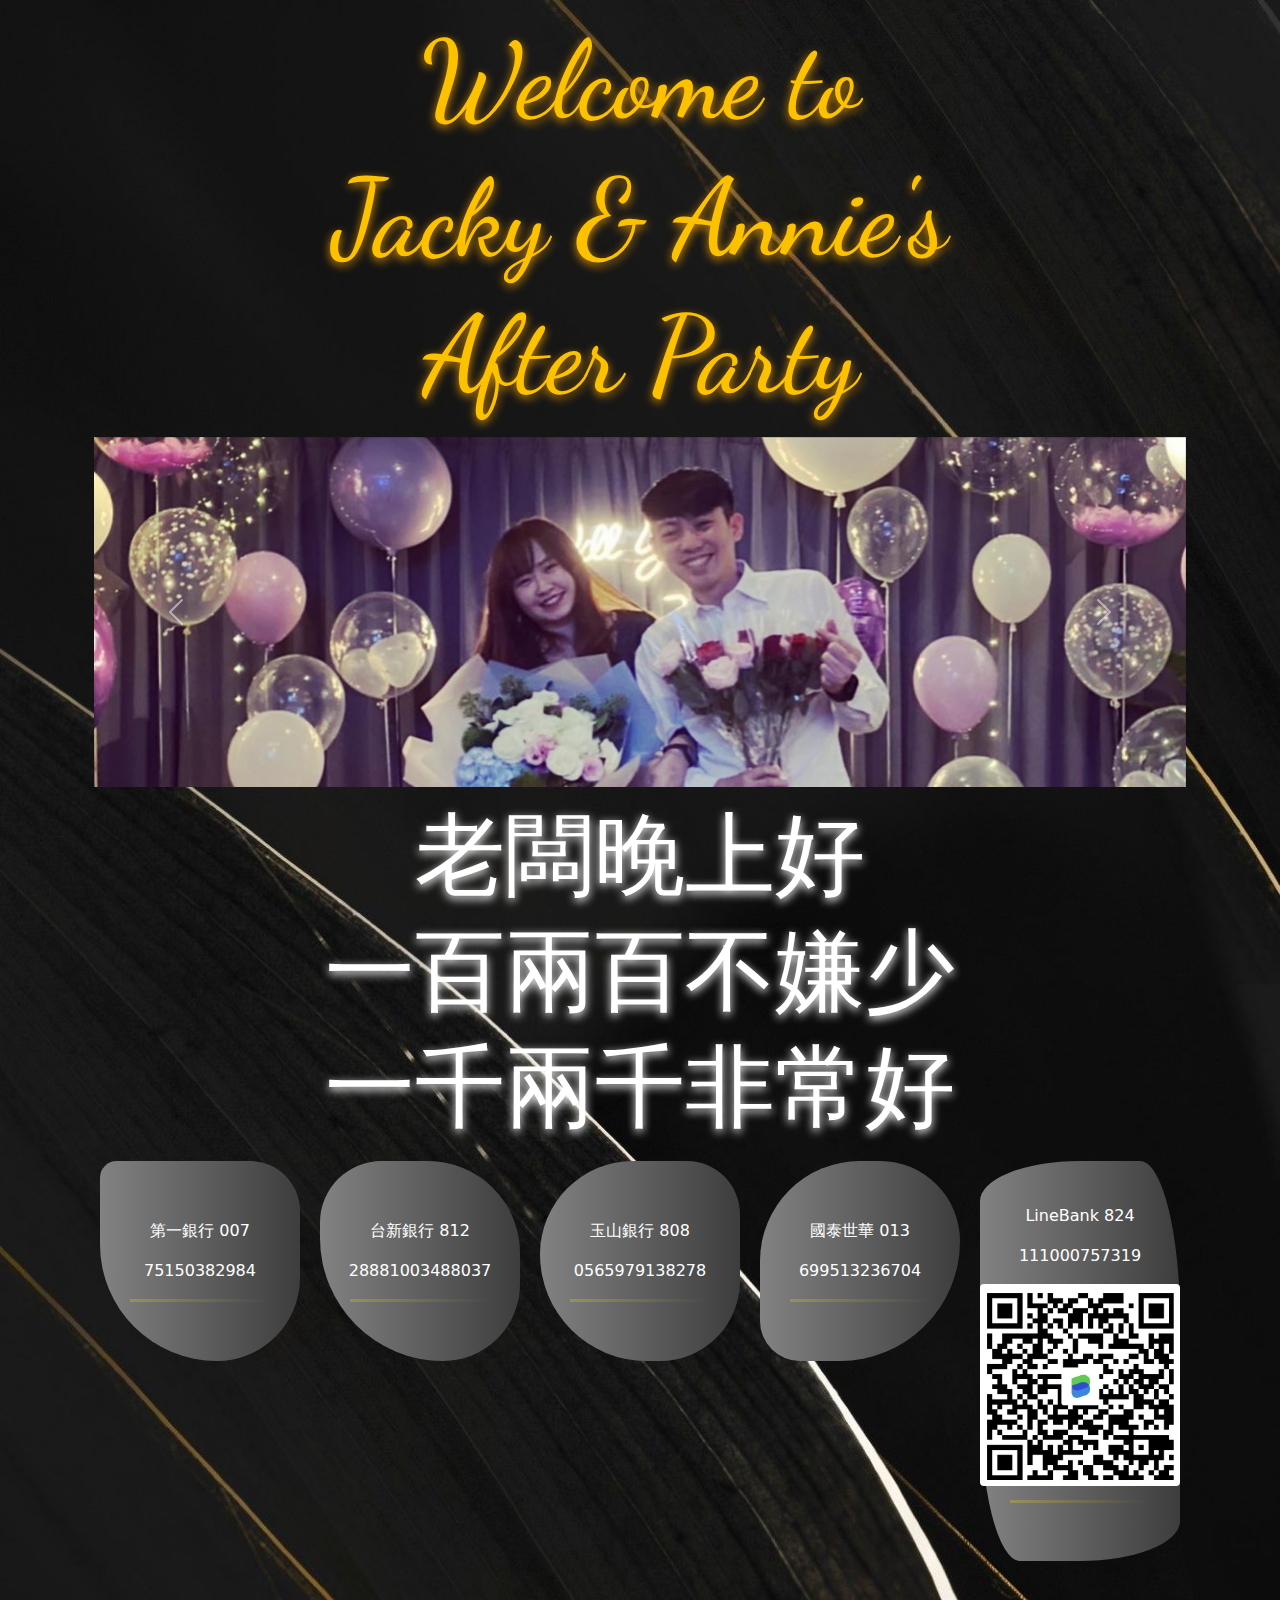
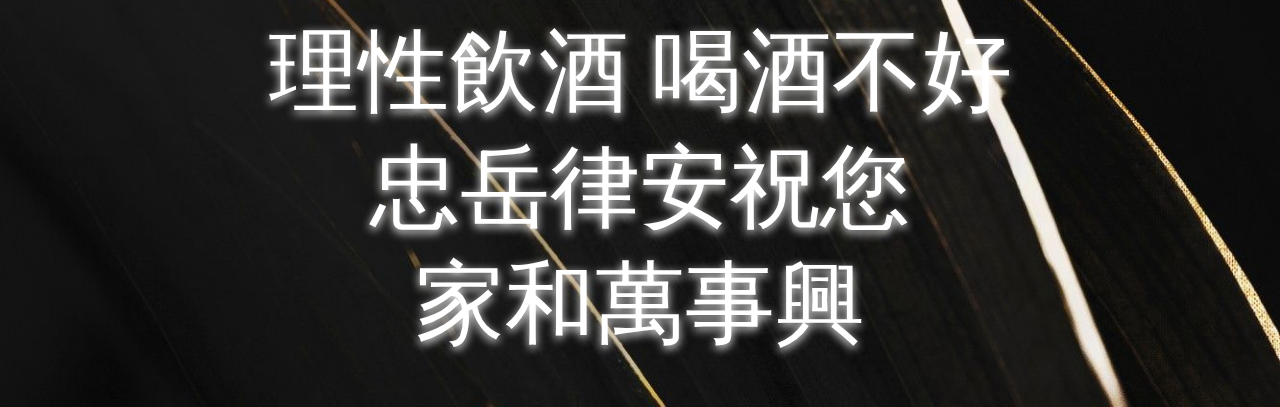
<file: index.html>
<!DOCTYPE html>
<html>
  <head>
    <meta charset="utf-8">
    <meta http-equiv="X-UA-Compatible" content="IE=edge">
    <meta name="viewport" content="width=device-width, initial-scale=1">
    <title>順手捐零錢 救救吳可憐</title>
    <link rel="stylesheet" href="css/bootstrap.min.css">
    <link rel="stylesheet" href="css/index.css">
    <link rel="preconnect" href="https://fonts.googleapis.com">
    <link rel="preconnect" href="https://fonts.gstatic.com" crossorigin>
    <link href="https://fonts.googleapis.com/css2?family=Dancing+Script:wght@700&display=swap" rel="stylesheet">
    <script src="https://ajax.googleapis.com/ajax/libs/jquery/1.12.4/jquery.min.js"></script>
    <script src="js/bootstrap.min.js"></script>
  </head>
  <body class="text-white">
    <div class="container pt-3">
      <div class="container text-center welcome mb-3">
        <h1>Welcome to</h1>
        <h1>Jacky & Annie's</h1>
        <h1>After Party</h1>
      </div>
      <div class="container mb-3">
        <div id="carouselExampleInterval" class="carousel slide" data-bs-ride="carousel">
          <div class="carousel-inner carousel-height">
            <div class="carousel-item active" data-bs-interval="2000">
              <img src="pic/213135AD-8D02-4024-8.JPG" class="d-block w-100" alt="...">
            </div>
            <div class="carousel-item" data-bs-interval="2000">
              <img src="pic/IMG_5913.JPG" class="d-block w-100" alt="...">
            </div>
            <div class="carousel-item" data-bs-interval="2000">
              <img src="pic/IMG_9035.JPG" class="d-block w-100 " alt="...">
            </div>
            <div class="carousel-item" data-bs-interval="2000">
              <img src="pic/38100879 (1).JPG" class="d-block w-100" alt="...">
            </div>
            <div class="carousel-item" data-bs-interval="2000">
              <img src="pic/4793207913228085708 (1).JPG" class="d-block w-100" alt="...">
            </div>
            <div class="carousel-item" data-bs-interval="2000">
              <img src="pic/IMG_5911.JPG" class="d-block w-100 " alt="...">
            </div>
            <div class="carousel-item" data-bs-interval="2000">
              <img src="pic/IMG_0115.JPG" class="d-block w-100" alt="...">
            </div>
            <div class="carousel-item" data-bs-interval="2000">
              <img src="pic/IMG_7283.jpg" class="d-block w-100" alt="...">
            </div>
            <div class="carousel-item" data-bs-interval="2000">
              <img src="pic/5373719B-5319-43E3-B.JPG" class="d-block w-100" alt="...">
            </div>
            <div class="carousel-item" data-bs-interval="2000">
              <img src="pic/IMG_0734.jpg" class="d-block w-100" alt="...">
            </div>
            <div class="carousel-item" data-bs-interval="2000">
              <img src="pic/IMG_0920.PNG" class="d-block w-100" alt="...">
            </div>
            <div class="carousel-item" data-bs-interval="2000">
              <img src="pic/IMG_0921.PNG" class="d-block w-100" alt="...">
            </div>
            <div class="carousel-item" data-bs-interval="2000">
              <img src="pic/IMG_3138.JPG" class="d-block w-100" alt="...">
            </div>
            <div class="carousel-item" data-bs-interval="2000">
              <img src="pic/IMG_3784.JPG" class="d-block w-100" alt="...">
            </div>
            <div class="carousel-item" data-bs-interval="2000">
              <img src="pic/IMG_4320.JPG" class="d-block w-100" alt="...">
            </div>
            <div class="carousel-item" data-bs-interval="2000">
              <img src="pic/IMG_4426.JPG" class="d-block w-100" alt="...">
            </div>
            <div class="carousel-item" data-bs-interval="2000">
              <img src="pic/IMG_9283.JPG" class="d-block w-100" alt="...">
            </div>
            <div class="carousel-item" data-bs-interval="2000">
              <img src="pic/13091693_11421705424.JPG" class="d-block w-100" alt="...">
            </div>
            <div class="carousel-item" data-bs-interval="2000">
              <img src="pic/38100879.JPG" class="d-block w-100" alt="...">
            </div>
            <div class="carousel-item" data-bs-interval="2000">
              <img src="pic/39000274 (1).JPG" class="d-block w-100 " alt="...">
            </div>
            <div class="carousel-item" data-bs-interval="2000">
              <img src="pic/40700079.JPG" class="d-block w-100 " alt="...">
            </div>
            <div class="carousel-item" data-bs-interval="2000">
              <img src="pic/4765763589032426193.JPG" class="d-block w-100 " alt="...">
            </div>
            <div class="carousel-item" data-bs-interval="2000">
              <img src="pic/4793207913228085708.JPG" class="d-block w-100 " alt="...">
            </div>
            <div class="carousel-item" data-bs-interval="2000">
              <img src="pic/4798369086695133133.JPG" class="d-block w-100 " alt="...">
            </div>
            <div class="carousel-item" data-bs-interval="2000">
              <img src="pic/49282091.JPG" class="d-block w-100 " alt="...">
            </div>
            <div class="carousel-item" data-bs-interval="2000">
              <img src="pic/D08F9FB6-ACF8-4391-A.JPG" class="d-block w-100 " alt="...">
            </div>
            <div class="carousel-item" data-bs-interval="2000">
              <img src="pic/IMG_0068.JPG" class="d-block w-100 " alt="...">
            </div>
            <div class="carousel-item" data-bs-interval="2000">
              <img src="pic/IMG_0084.JPG" class="d-block w-100 " alt="...">
            </div>
            <div class="carousel-item" data-bs-interval="2000">
              <img src="pic/IMG_0755.JPG" class="d-block w-100 " alt="...">
            </div>
            <div class="carousel-item" data-bs-interval="2000">
              <img src="pic/IMG_0927.JPG" class="d-block w-100 " alt="...">
            </div>
            <div class="carousel-item" data-bs-interval="2000">
              <img src="pic/IMG_0999.JPG" class="d-block w-100 " alt="...">
            </div>
            <div class="carousel-item" data-bs-interval="2000">
              <img src="pic/IMG_1456.JPG" class="d-block w-100 " alt="...">
            </div>
            <div class="carousel-item" data-bs-interval="2000">
              <img src="pic/IMG_1468.JPG" class="d-block w-100 " alt="...">
            </div>
            <div class="carousel-item" data-bs-interval="2000">
              <img src="pic/IMG_2821.JPG" class="d-block w-100 " alt="...">
            </div>
            <div class="carousel-item" data-bs-interval="2000">
              <img src="pic/IMG_3052.JPG" class="d-block w-100 " alt="...">
            </div>
            <div class="carousel-item" data-bs-interval="2000">
              <img src="pic/IMG_3118.JPG" class="d-block w-100 " alt="...">
            </div>
            <div class="carousel-item" data-bs-interval="2000">
              <img src="pic/IMG_3130.JPG" class="d-block w-100 " alt="...">
            </div>
            <div class="carousel-item" data-bs-interval="2000">
              <img src="pic/IMG_3261.JPG" class="d-block w-100 " alt="...">
            </div>
            <div class="carousel-item" data-bs-interval="2000">
              <img src="pic/IMG_3716.JPG" class="d-block w-100 " alt="...">
            </div>
            <div class="carousel-item" data-bs-interval="2000">
              <img src="pic/IMG_3873.JPG" class="d-block w-100 " alt="...">
            </div>
            <div class="carousel-item" data-bs-interval="2000">
              <img src="pic/IMG_4465.JPG" class="d-block w-100 " alt="...">
            </div>
            <div class="carousel-item" data-bs-interval="2000">
              <img src="pic/IMG_4619.jpg" class="d-block w-100 " alt="...">
            </div>
            <div class="carousel-item" data-bs-interval="2000">
              <img src="pic/IMG_4623.jpg" class="d-block w-100 " alt="...">
            </div>
            <div class="carousel-item" data-bs-interval="2000">
              <img src="pic/IMG_4698.JPG" class="d-block w-100 " alt="...">
            </div>
            <div class="carousel-item" data-bs-interval="2000">
              <img src="pic/IMG_4922.JPG" class="d-block w-100 " alt="...">
            </div>
            <div class="carousel-item" data-bs-interval="2000">
              <img src="pic/IMG_5099.jpg" class="d-block w-100 " alt="...">
            </div>
            <div class="carousel-item" data-bs-interval="2000">
              <img src="pic/IMG_5485.JPG" class="d-block w-100 " alt="...">
            </div>
            <div class="carousel-item" data-bs-interval="2000">
              <img src="pic/IMG_5843.JPG" class="d-block w-100 " alt="...">
            </div>
            <div class="carousel-item" data-bs-interval="2000">
              <img src="pic/IMG_7191.JPG" class="d-block w-100 " alt="...">
            </div>
            <div class="carousel-item" data-bs-interval="2000">
              <img src="pic/IMG_7355.JPG" class="d-block w-100 " alt="...">
            </div>
            <div class="carousel-item" data-bs-interval="2000">
              <img src="pic/IMG_7610.JPG" class="d-block w-100 " alt="...">
            </div>
            <div class="carousel-item" data-bs-interval="2000">
              <img src="pic/IMG_8435.JPG" class="d-block w-100 " alt="...">
            </div>
            <div class="carousel-item" data-bs-interval="2000">
              <img src="pic/IMG_9754.JPG" class="d-block w-100 " alt="...">
            </div>
          </div>
          <button class="carousel-control-prev" type="button" data-bs-target="#carouselExampleInterval" data-bs-slide="prev">
            <span class="carousel-control-prev-icon" aria-hidden="true"></span>
            <span class="visually-hidden">Previous</span>
          </button>
          <button class="carousel-control-next" type="button" data-bs-target="#carouselExampleInterval" data-bs-slide="next">
            <span class="carousel-control-next-icon" aria-hidden="true"></span>
            <span class="visually-hidden">Next</span>
          </button>
        </div>
      </div>
    </div>
    <div class="container">
      <div class="container text-center slogan">
        <h1>老闆晚上好</h1>
        <h1>一百兩百不嫌少</h1>
        <h1>一千兩千非常好</h1>
      </div>
      <div class="d-flex justify-content-center flex-wrap">
        <div class="info-box border-1">
          <p>第一銀行 007</p>
          <p>75150382984</p>
          <hr>
        </div>
        <div class="info-box border-2">
          <p>台新銀行 812</p>
          <p>28881003488037</p>
          <hr>
        </div>
        <div class="info-box border-3">
          <p>玉山銀行 808</p>
          <p>0565979138278</p>
          <hr>
        </div>
        <div class="info-box border-4">
          <p>國泰世華 013</p>
          <p>699513236704</p>
          <hr>
        </div>
        <div class="info-img-box">
          <p>LineBank 824</p>
          <p>111000757319</p>
          <img class="rounded" src="pic/LineBank.jpg" alt="LineBank QRcode">
          <hr>
        </div>
      </div>
      <div class="container text-center slogan mb-5 mt-5">
        <h1>理性飲酒 喝酒不好</h1>
        <h1>忠岳律安祝您</h1>
        <h1>家和萬事興</h1>
      </div>
    </div>
  </body>
</html>
</file>
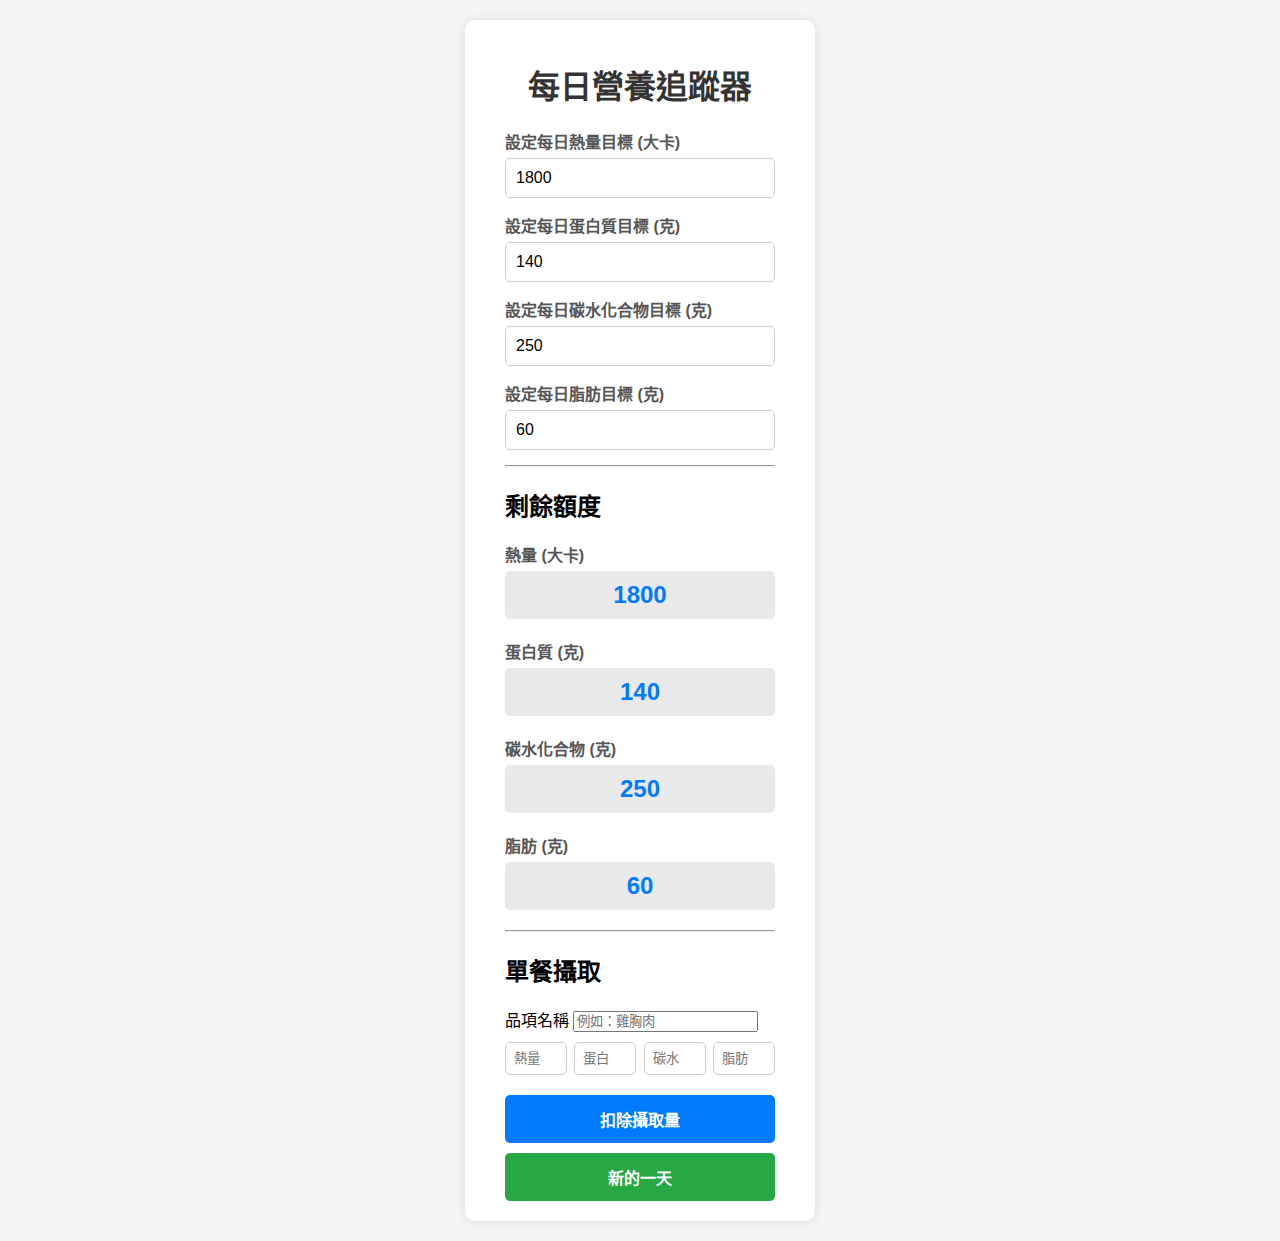
<file: bodycalculator/index.html>
<!DOCTYPE html>
<html lang="zh-TW">
<head>
    <meta charset="UTF-8">
    <meta name="viewport" content="width=device-width, initial-scale=1.0">
    <title>每日營養追蹤器</title>
    <style>
        body {
            font-family: Arial, sans-serif;
            background-color: #f4f4f4;
            display: flex;
            justify-content: center;
            align-items: flex-start;
            min-height: 100vh;
            margin: 0;
            padding: 20px;
        }
        .container {
            background-color: #fff;
            padding: 20px 40px;
            border-radius: 10px;
            box-shadow: 0 0 10px rgba(0, 0, 0, 0.1);
            width: 350px;
            box-sizing: border-box;
        }
        h1 {
            text-align: center;
            color: #333;
        }
        .input-group {
            margin-bottom: 15px;
        }
        .input-group label {
            display: block;
            margin-bottom: 5px;
            font-weight: bold;
            color: #555;
        }
        .input-group input {
            width: calc(100% - 22px);
            padding: 10px;
            border: 1px solid #ccc;
            border-radius: 5px;
            font-size: 16px;
        }
        .result-group {
            margin-bottom: 20px;
        }
        .result-group label {
            font-weight: bold;
            display: block;
            margin-bottom: 5px;
            color: #555;
        }
        .result-value {
            font-size: 24px;
            font-weight: bold;
            padding: 10px;
            background-color: #e9e9e9;
            border-radius: 5px;
            color: #007BFF;
            text-align: center;
        }
        .negative {
            color: #dc3545 !important;
        }
        .meal-input-group {
            display: flex;
            justify-content: space-between;
            margin-bottom: 20px;
        }
        .meal-input-group input {
            width: 23%;
            padding: 8px;
            border: 1px solid #ccc;
            border-radius: 5px;
            box-sizing: border-box;
        }
        .btn-group {
            display: flex;
            flex-direction: column;
            gap: 10px;
        }
        button {
            padding: 12px;
            border: none;
            border-radius: 5px;
            cursor: pointer;
            font-size: 16px;
            font-weight: bold;
            color: #fff;
            background-color: #007BFF;
        }
        button#resetBtn {
            background-color: #28a745;
        }
        .autocomplete-container {
            position: relative;
            margin-bottom: 10px; /* 為自動建議清單留出空間 */
        }
        .autocomplete-list {
            position: absolute;
            z-index: 10;
            top: 100%;
            left: 0;
            right: 0;
            background-color: #fff;
            border: 1px solid #ccc;
            border-top: none;
            max-height: 150px;
            overflow-y: auto;
            list-style: none;
            padding: 0;
            margin: 0;
            box-shadow: 0 4px 6px rgba(0, 0, 0, 0.1);
        }
        .autocomplete-item {
            padding: 10px;
            cursor: pointer;
        }
        .autocomplete-item:hover {
            background-color: #e9e9e9;
        }
    </style>
</head>
<body>

    <div class="container">
        <h1>每日營養追蹤器</h1>
        
        <div class="input-group">
            <label for="goalCals">設定每日熱量目標 (大卡)</label>
            <input type="number" id="goalCals" value="1800">
        </div>
        <div class="input-group">
            <label for="goalProtein">設定每日蛋白質目標 (克)</label>
            <input type="number" id="goalProtein" value="140">
        </div>
        <div class="input-group">
            <label for="goalCarbs">設定每日碳水化合物目標 (克)</label>
            <input type="number" id="goalCarbs" value="250">
        </div>
        <div class="input-group">
            <label for="goalFat">設定每日脂肪目標 (克)</label>
            <input type="number" id="goalFat" value="60">
        </div>

        <hr>

        <h2>剩餘額度</h2>
        <div class="result-group">
            <label>熱量 (大卡)</label>
            <div id="remainingCals" class="result-value">1800</div>
        </div>
        <div class="result-group">
            <label>蛋白質 (克)</label>
            <div id="remainingProtein" class="result-value">140</div>
        </div>
        <div class="result-group">
            <label>碳水化合物 (克)</label>
            <div id="remainingCarbs" class="result-value">250</div>
        </div>
        <div class="result-group">
            <label>脂肪 (克)</label>
            <div id="remainingFat" class="result-value">60</div>
        </div>
        
        <hr>

        <h2>單餐攝取</h2>
        <div class="autocomplete-container">
            <label for="mealName">品項名稱</label>
            <input type="text" id="mealName" placeholder="例如：雞胸肉">
            <ul id="autocompleteList" class="autocomplete-list" style="display:none;"></ul>
        </div>
        <div class="meal-input-group">
            <input type="number" id="mealCals" placeholder="熱量">
            <input type="number" id="mealProtein" placeholder="蛋白">
            <input type="number" id="mealCarbs" placeholder="碳水">
            <input type="number" id="mealFat" placeholder="脂肪">
        </div>

        <div class="btn-group">
            <button id="deductBtn">扣除攝取量</button>
            <button id="resetBtn">新的一天</button>
        </div>
    </div>

    <script>
        // 抓取所有需要的 HTML 元素
        const goalCalsInput = document.getElementById('goalCals');
        const goalProteinInput = document.getElementById('goalProtein');
        const goalCarbsInput = document.getElementById('goalCarbs');
        const goalFatInput = document.getElementById('goalFat');

        const remainingCalsDisplay = document.getElementById('remainingCals');
        const remainingProteinDisplay = document.getElementById('remainingProtein');
        const remainingCarbsDisplay = document.getElementById('remainingCarbs');
        const remainingFatDisplay = document.getElementById('remainingFat');

        const mealNameInput = document.getElementById('mealName');
        const mealCalsInput = document.getElementById('mealCals');
        const mealProteinInput = document.getElementById('mealProtein');
        const mealCarbsInput = document.getElementById('mealCarbs');
        const mealFatInput = document.getElementById('mealFat');
        const autocompleteList = document.getElementById('autocompleteList');

        const deductBtn = document.getElementById('deductBtn');
        const resetBtn = document.getElementById('resetBtn');

        // 定義預設值
        const defaultGoals = {
            cals: 1800,
            protein: 140,
            carbs: 250,
            fat: 60
        };

        // 儲存所有數值的物件
        let values = {};
        let foodDatabase = []; // 新增：用來儲存所有食物紀錄的陣列

        // 儲存數值到 Local Storage
        function saveToLocalStorage() {
            localStorage.setItem('trackerValues', JSON.stringify(values));
            localStorage.setItem('foodDatabase', JSON.stringify(foodDatabase)); // 新增：儲存食物資料庫
        }

        // 從 Local Storage 讀取數值
        function loadFromLocalStorage() {
            const savedValues = localStorage.getItem('trackerValues');
            if (savedValues) {
                values = JSON.parse(savedValues);
                goalCalsInput.value = values.goals.cals;
                goalProteinInput.value = values.goals.protein;
                goalCarbsInput.value = values.goals.carbs;
                goalFatInput.value = values.goals.fat;
            } else {
                values = {
                    goals: { ...defaultGoals },
                    remaining: { ...defaultGoals }
                };
            }
            
            // 讀取食物資料庫
            const savedFoodDb = localStorage.getItem('foodDatabase');
            if (savedFoodDb) {
                foodDatabase = JSON.parse(savedFoodDb);
            }

            updateDisplay();
        }

        // 更新畫面上的數字和顏色
        function updateDisplay() {
            remainingCalsDisplay.textContent = values.remaining.cals.toFixed(0);
            remainingProteinDisplay.textContent = values.remaining.protein.toFixed(0);
            remainingCarbsDisplay.textContent = values.remaining.carbs.toFixed(0);
            remainingFatDisplay.textContent = values.remaining.fat.toFixed(0);

            remainingCalsDisplay.classList.toggle('negative', values.remaining.cals < 0);
            remainingProteinDisplay.classList.toggle('negative', values.remaining.protein < 0);
            remainingCarbsDisplay.classList.toggle('negative', values.remaining.carbs < 0);
            remainingFatDisplay.classList.toggle('negative', values.remaining.fat < 0);
        }

        // 扣除攝取量
        function deductValues() {
            const mealName = mealNameInput.value.trim();
            const mealCals = parseFloat(mealCalsInput.value) || 0;
            const mealProtein = parseFloat(mealProteinInput.value) || 0;
            const mealCarbs = parseFloat(mealCarbsInput.value) || 0;
            const mealFat = parseFloat(mealFatInput.value) || 0;

            // 檢查是否是新食物，如果是則加入資料庫
            if (mealName && mealCals + mealProtein + mealCarbs + mealFat > 0) {
                const existingFood = foodDatabase.find(food => food.name === mealName);
                if (!existingFood) {
                    foodDatabase.push({
                        name: mealName,
                        cals: mealCals,
                        protein: mealProtein,
                        carbs: mealCarbs,
                        fat: mealFat
                    });
                }
            }

            values.remaining.cals -= mealCals;
            values.remaining.protein -= mealProtein;
            values.remaining.carbs -= mealCarbs;
            values.remaining.fat -= mealFat;

            updateDisplay();
            saveToLocalStorage(); // 扣除後儲存

            // 清空單餐輸入框
            mealNameInput.value = '';
            mealCalsInput.value = '';
            mealProteinInput.value = '';
            mealCarbsInput.value = '';
            mealFatInput.value = '';
        }

        // 重置為新的一天
        function resetDay() {
            values.remaining = { ...values.goals };
            updateDisplay();
            saveToLocalStorage(); // 重置後儲存
        }

        // 監聽目標值輸入框的變化
        function updateGoals() {
            values.goals.cals = parseFloat(goalCalsInput.value) || 0;
            values.goals.protein = parseFloat(goalProteinInput.value) || 0;
            values.goals.carbs = parseFloat(goalCarbsInput.value) || 0;
            values.goals.fat = parseFloat(goalFatInput.value) || 0;
            saveToLocalStorage(); // 目標改變時也儲存
        }

        // 顯示自動建議清單
        function showAutocomplete(query) {
            autocompleteList.innerHTML = ''; // 清空舊的建議
            autocompleteList.style.display = 'none';

            if (query.length < 1) return;

            const matches = foodDatabase.filter(food =>
                food.name.toLowerCase().includes(query.toLowerCase())
            );

            if (matches.length > 0) {
                matches.forEach(food => {
                    const li = document.createElement('li');
                    li.textContent = food.name;
                    li.classList.add('autocomplete-item');
                    li.addEventListener('click', () => {
                        mealNameInput.value = food.name;
                        mealCalsInput.value = food.cals;
                        mealProteinInput.value = food.protein;
                        mealCarbsInput.value = food.carbs;
                        mealFatInput.value = food.fat;
                        autocompleteList.style.display = 'none';
                    });
                    autocompleteList.appendChild(li);
                });
                autocompleteList.style.display = 'block';
            }
        }

        // 監聽事件
        deductBtn.addEventListener('click', deductValues);
        resetBtn.addEventListener('click', resetDay);
        goalCalsInput.addEventListener('change', updateGoals);
        goalProteinInput.addEventListener('change', updateGoals);
        goalCarbsInput.addEventListener('change', updateGoals);
        goalFatInput.addEventListener('change', updateGoals);

        // 監聽品項名稱輸入框的輸入
        mealNameInput.addEventListener('input', (e) => {
            showAutocomplete(e.target.value);
        });

        // 點擊頁面其他地方時隱藏建議清單
        document.addEventListener('click', (e) => {
            if (!e.target.closest('.autocomplete-container')) {
                autocompleteList.style.display = 'none';
            }
        });

        // 網頁載入時先從 Local Storage 讀取數值
        document.addEventListener('DOMContentLoaded', loadFromLocalStorage);
    </script>
</body>
</html>
</file>
<file: css/index.css>
@media only screen and (min-height: 600px) {
    .carousel-height {
      height: 150px;
    }
  }

@media only screen and (min-height: 900px) {
  .carousel-height {
      height: 150px;
  }
}

a {
  color: white;
  text-decoration:none;
}

body {
  background-image: url("../pic/wepik-photo-mode-2022111-1150.jpeg");
  background-color: #cccccc;
  background-size: 100% 100%;
}

.welcome > h1 {
  color: #fcc200;
  font-size: 12vmin;
  font-family: 'Dancing Script', cursive;
  text-shadow: 0 3px 10px #da9100; 
}

.slogan > h1 {
  color: white;
  font-size: 10vmin;
  font-family: 'Dancing Script', cursive;
  text-shadow: 0 3px 10px #fff; 
}

.info-box {
  display: flex;
  flex-direction: column;
  justify-content: center;
  text-align:center;
  width: 200px;
  height: 200px;
  margin: 10px;
  background: rgb(130,130,130);
  background: linear-gradient(90deg, rgba(130,130,130,1) 0%, rgba(61,61,61,1) 100%);
}

.border-1 {
  border-radius: 10% 30% 50% 70%;
}

.border-2 {
  border-radius: 40% 60% 50% 80%;
}

.border-3 {
  border-radius: 70% 40% 60% 80%;
}

.border-4 {
  border-radius: 50% 40% 60% 20%;
}

.info-box > hr {
  width: 70%;
  height: 3px;
  margin: 0 auto;
  color: gold;
  background: linear-gradient(
    to right, 
    gold, 
    rgba(0, 0, 0, 0)
  );
}


.info-img-box {
  display: flex;
  flex-direction: column;
  justify-content: center;
  text-align:center;
  width: 200px;
  height: 400px;
  margin: 10px;
  background: rgb(130,130,130);
  background: linear-gradient(90deg, rgba(130,130,130,1) 0%, rgba(61,61,61,1) 100%);
  border-radius: 50% 20% / 10% 40%;
}

.info-img-box > hr {
  width: 70%;
  height: 3px;
  margin: 7% auto;
  color: gold;
  background: linear-gradient(
    to right, 
    gold, 
    rgba(0, 0, 0, 0)
  );
}

.carousel-height {
  height: 350px;
}
</file>
